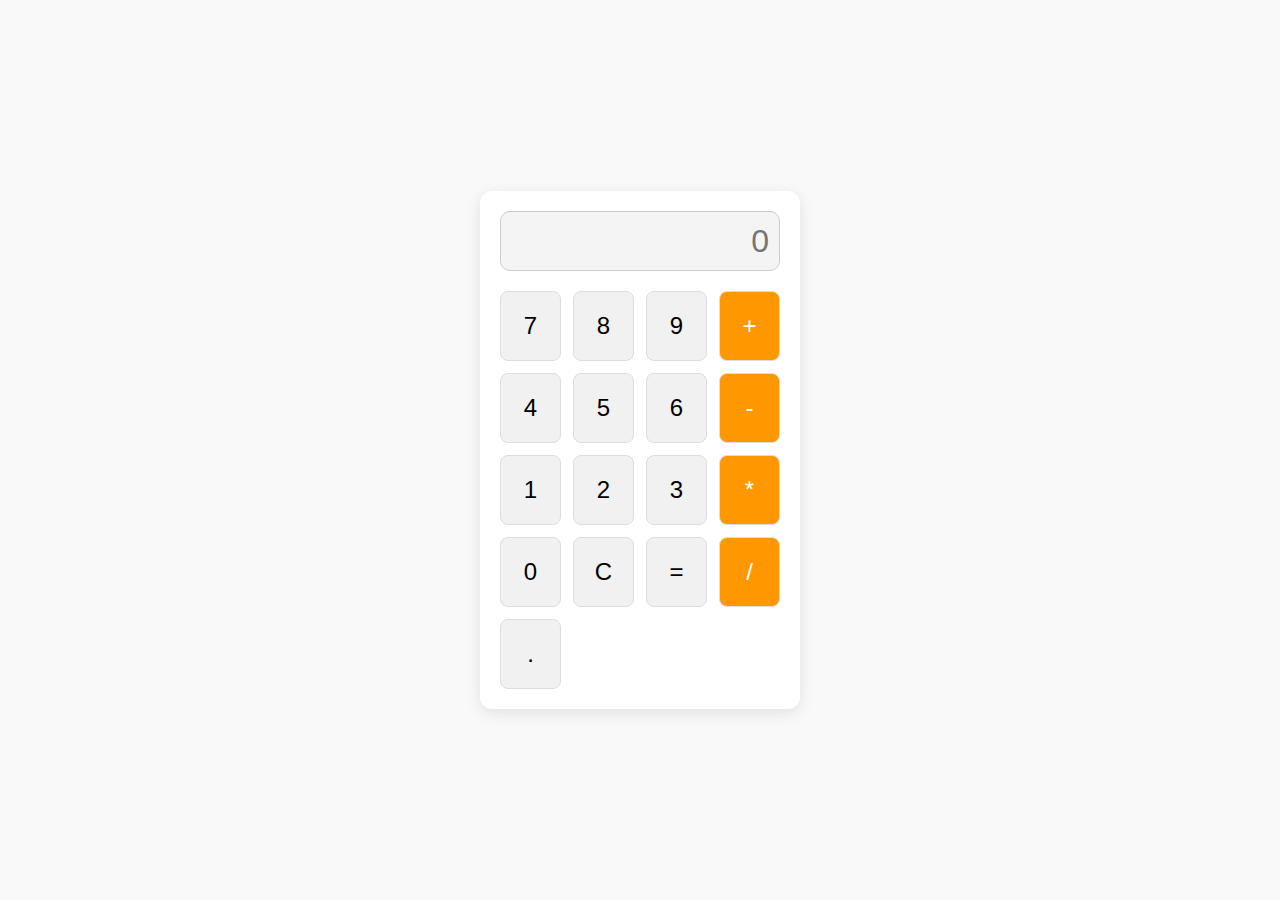
<file: Calculator/index.html>
<!DOCTYPE html>
<html lang="en">
<head>
    <meta charset="UTF-8">
    <meta name="viewport" content="width=device-width, initial-scale=1.0">
    <meta name="description" content="Your friendly calculator with decimal support.">
    <title>Calculator</title>
    <link rel="stylesheet" href="styles.css">
</head>
<body>

    <div class="calculator">
        <input type="text" id="display" class="display" disabled placeholder="0">
        <div class="buttons">
            <button class="button" onclick="appendValue(7)">7</button>
            <button class="button" onclick="appendValue(8)">8</button>
            <button class="button" onclick="appendValue(9)">9</button>
            <button class="button operator" onclick="setOperation('+')">+</button>

            <button class="button" onclick="appendValue(4)">4</button>
            <button class="button" onclick="appendValue(5)">5</button>
            <button class="button" onclick="appendValue(6)">6</button>
            <button class="button operator" onclick="setOperation('-')">-</button>

            <button class="button" onclick="appendValue(1)">1</button>
            <button class="button" onclick="appendValue(2)">2</button>
            <button class="button" onclick="appendValue(3)">3</button>
            <button class="button operator" onclick="setOperation('*')">*</button>

            <button class="button" onclick="appendValue(0)">0</button>
            <button class="button" onclick="clearDisplay()">C</button>
            <button class="button" onclick="calculateResult()">=</button>
            <button class="button operator" onclick="setOperation('/')">/</button>

           
            <button class="button" onclick="appendDecimal()">.</button>
        </div>
    </div>

    <script src="script.js"></script>
</body>
</html>
</file>
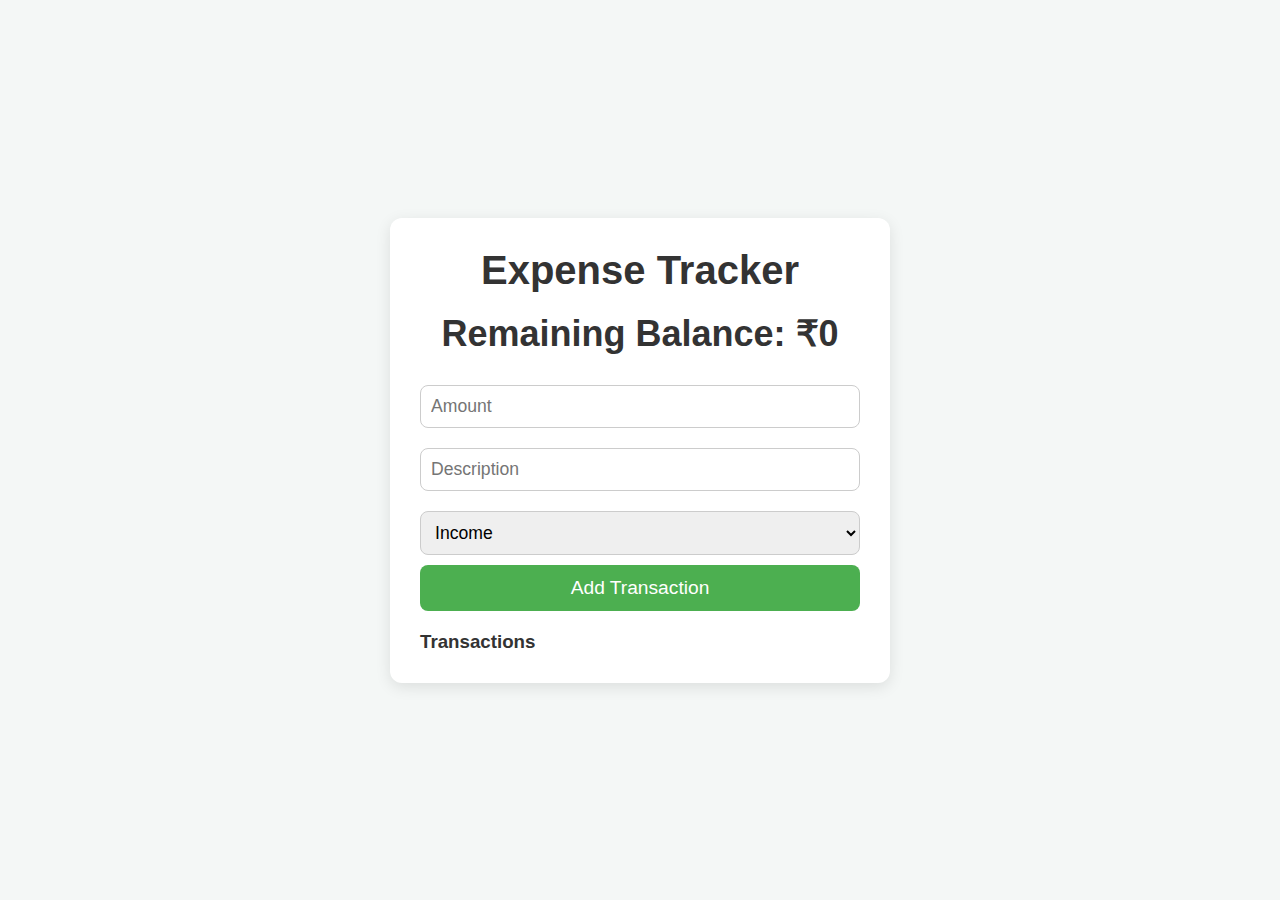
<file: Expense Tracker/index.html>
<!DOCTYPE html>
<html lang="en">
<head>
    <meta charset="UTF-8">
    <meta name="viewport" content="width=device-width, initial-scale=1.0">
    <title>Expense Tracker</title>
    <link rel="stylesheet" href="styles.css">
</head>
<body>
    <div class="container">
        <h1>Expense Tracker</h1>

        <div class="balance">
            <h2>Remaining Balance: ₹<span id="balance">0</span></h2>
        </div>

        <div class="form">
            <input type="number" id="amount" placeholder="Amount" required>
            <input type="text" id="description" placeholder="Description" required>
            <select id="category">
                <option value="income">Income</option>
                <option value="expense">Expense</option>
            </select>
            <button id="addTransactionBtn">Add Transaction</button>
        </div>

        <div class="transactions">
            <h3>Transactions</h3>
            <ul id="transactionList"></ul>
        </div>
    </div>

    <script src="script.js"></script>
</body>
</html>
</file>
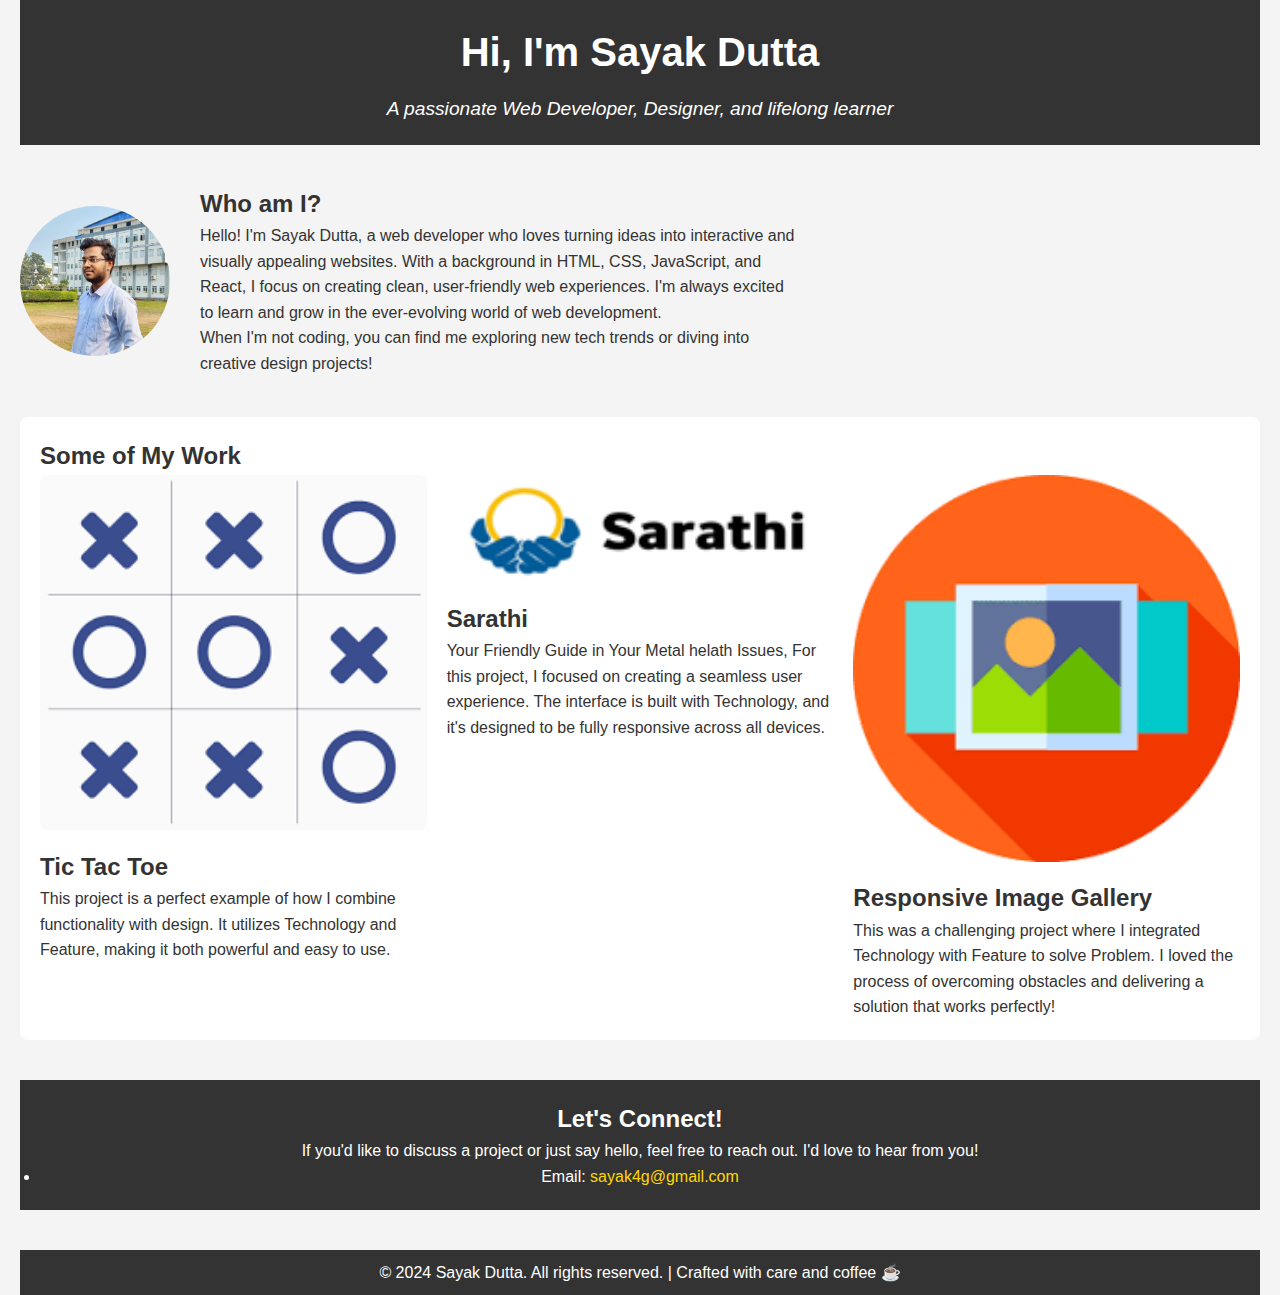
<file: My Portfolio/index.html>
<!DOCTYPE html>
<html lang="en">
<head>
    <meta charset="UTF-8">
    <meta name="viewport" content="width=device-width, initial-scale=1.0">
    <meta name="description" content="Sayak Dutta's portfolio showcasing web development projects, skills, and contact information.">
    <title>Sayak Dutta's Portfolio</title>
    <link rel="stylesheet" href="styles.css">
</head>
<body>
 
    <header>
        <div class="logo">
            <h1>Hi, I'm Sayak Dutta</h1>
            <p>A passionate Web Developer, Designer, and lifelong learner</p>
        </div>
    </header>

    <section id="about">
        <div class="about-content">
            <img src="Images/profile.jpg" alt="Sayak Dutta" class="profile-img"> 
            <div class="bio">
                <h2>Who am I?</h2>
                <p>Hello! I'm Sayak Dutta, a web developer who loves turning ideas into interactive and visually appealing websites. With a background in HTML, CSS, JavaScript, and React, I focus on creating clean, user-friendly web experiences. I'm always excited to learn and grow in the ever-evolving world of web development.</p>
                <p>When I'm not coding, you can find me exploring new tech trends or diving into creative design projects!</p>
            </div>
        </div>
    </section>

    <section id="projects">
        <h2>Some of My Work</h2>
        <div class="projects-grid">
            <div class="project">
                <img src="Images/project1.png" alt="Project 1">
                <h3>Tic Tac Toe</h3>
                <p>This project is a perfect example of how I combine functionality with design. It utilizes Technology and Feature, making it both powerful and easy to use.</p>
            </div>
            <div class="project">
                <img src="Images/project2.png" alt="Project 2">
                <h3>Sarathi</h3>
                <p>Your Friendly Guide in Your Metal helath Issues, For this project, I focused on creating a seamless user experience. The interface is built with Technology, and it's designed to be fully responsive across all devices.</p>
            </div>
            <div class="project">
                <img src="Images/project3.png" alt="Project 3">
                <h3>Responsive Image Gallery</h3>
                <p>This was a challenging project where I integrated Technology with Feature to solve Problem. I loved the process of overcoming obstacles and delivering a solution that works perfectly!</p>
            </div>
        </div>
    </section>

    
    <section id="contact">
        <h2>Let's Connect!</h2>
        <p>If you'd like to discuss a project or just say hello, feel free to reach out. I'd love to hear from you!</p>
        <ul>
            <li>Email: <a href="mailto:sayak4g@gmail.com">sayak4g@gmail.com</a></li>
    </section>

   
    <footer>
        <p>&copy; 2024 Sayak Dutta. All rights reserved. | Crafted with care and coffee ☕</p>
    </footer>

</body>
</html>
</file>
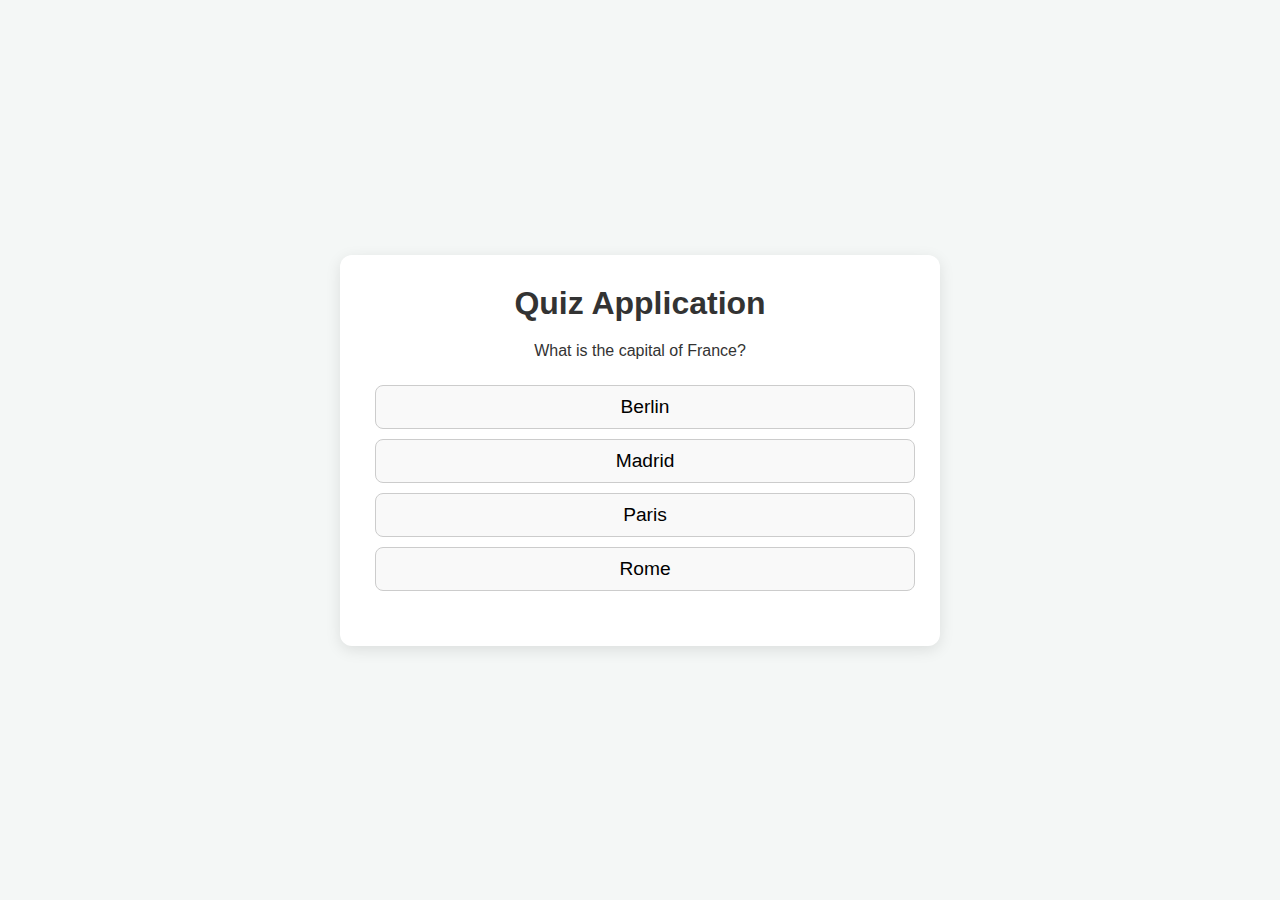
<file: Quiz App/index.html>
<!DOCTYPE html>
<html lang="en">
<head>
    <meta charset="UTF-8">
    <meta name="viewport" content="width=device-width, initial-scale=1.0">
    <title>Quiz Application</title>
    <link rel="stylesheet" href="styles.css">
</head>
<body>
    <div class="quiz-container">
        <h1>Quiz Application</h1>

        <div id="quiz">
            <div class="question-container">
                <p id="question">Question will appear here</p>
            </div>
            <div class="options-container">
                <button class="option" id="option1">Option 1</button>
                <button class="option" id="option2">Option 2</button>
                <button class="option" id="option3">Option 3</button>
                <button class="option" id="option4">Option 4</button>
            </div>
            <div class="navigation">
                <button id="previous-btn">Previous</button>
                <button id="next-btn">Next</button>
            </div>
        </div>

        <div id="result" class="result-container">
            <h2>Your Score: <span id="score">0</span>/10</h2>
            <div id="correct-answers"></div>
            <button id="retry-btn">Retry</button>
        </div>
    </div>

    <script src="script.js"></script>
</body>
</html>
</file>
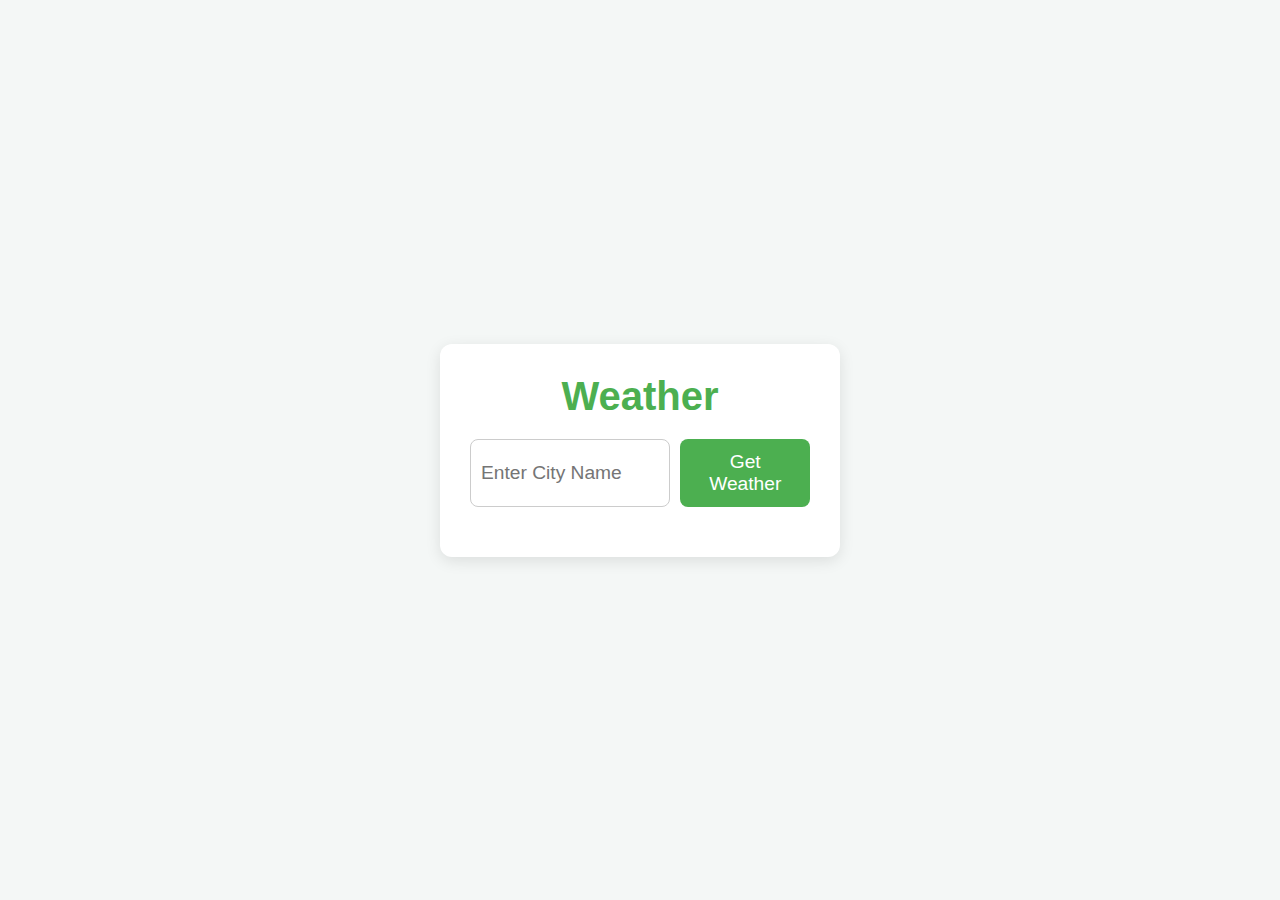
<file: Weather App/index.html>
<!DOCTYPE html>
<html lang="en">
<head>
    <meta charset="UTF-8">
    <meta name="viewport" content="width=device-width, initial-scale=1.0">
    <meta name="description" content="Weather app to check the current weather for any city.">
    <title>Weather App</title>
    <link rel="stylesheet" href="styles.css">
</head>
<body>

    <div class="weather-container">
        <h1 class="app-title">Weather</h1>
        <div class="input-container">
            <input type="text" id="cityInput" class="city-input" placeholder="Enter City Name">
            <button id="getWeatherBtn" class="weather-btn">Get Weather</button>
        </div>

        <div id="weatherInfo" class="weather-info">
            <h2 id="cityName"></h2>
            <p id="temperature"></p>
            <p id="humidity"></p>
            <p id="weatherDescription"></p>
        </div>

        <div id="errorMessage" class="error-message"></div>
    </div>

    <script src="script.js"></script>
</body>
</html>
</file>
<file: Calculator/styles.css>
* {
    margin: 0;
    padding: 0;
    box-sizing: border-box;
}

body {
    font-family: 'Helvetica', sans-serif;
    background-color: #f9f9f9;
    display: flex;
    justify-content: center;
    align-items: center;
    height: 100vh;
    color: #333;
}

.calculator {
    background-color: #fff;
    border-radius: 12px;
    box-shadow: 0 4px 15px rgba(0, 0, 0, 0.1);
    width: 320px;
    padding: 20px;
    text-align: center;
}

.display {
    width: 100%;
    height: 60px;
    text-align: right;
    font-size: 2em;
    margin-bottom: 20px;
    padding: 10px;
    border-radius: 10px;
    border: 1px solid #ccc;
    background-color: #f4f4f4;
    color: #333;
}

.buttons {
    display: grid;
    grid-template-columns: repeat(4, 1fr);
    gap: 12px;
}

.button {
    background-color: #f1f1f1;
    border: 1px solid #ddd;
    padding: 20px;
    font-size: 1.5em;
    border-radius: 8px;
    cursor: pointer;
    transition: background-color 0.3s ease;
}

.button:hover {
    background-color: #e0e0e0;
}

.operator {
    background-color: #ff9800;
    color: white;
}

.operator:hover {
    background-color: #f57c00;
}

button:active {
    transform: scale(0.98);
}
</file>
<file: Expense Tracker/styles.css>
* {
    margin: 0;
    padding: 0;
    box-sizing: border-box;
}

body {
    font-family: 'Arial', sans-serif;
    background-color: #f4f7f6;
    color: #333;
    display: flex;
    justify-content: center;
    align-items: center;
    height: 100vh;
    padding: 20px;
}

.container {
    background-color: white;
    padding: 30px;
    border-radius: 12px;
    box-shadow: 0 4px 15px rgba(0, 0, 0, 0.1);
    width: 100%;
    max-width: 500px;
    text-align: center;
}

h1 {
    font-size: 2.5em;
    margin-bottom: 20px;
}

.balance {
    font-size: 1.5em;
    margin-bottom: 20px;
}

.form input, .form select {
    padding: 10px;
    margin: 10px 0;
    font-size: 1.1em;
    width: 100%;
    border-radius: 8px;
    border: 1px solid #ccc;
}

.form button {
    padding: 12px 20px;
    font-size: 1.2em;
    background-color: #4CAF50;
    color: white;
    border: none;
    border-radius: 8px;
    cursor: pointer;
    width: 100%;
}

.form button:hover {
    background-color: #45a049;
}

.transactions {
    margin-top: 20px;
    text-align: left;
}

.transactions ul {
    list-style-type: none;
    padding: 0;
}

.transactions ul li {
    background-color: #f9f9f9;
    padding: 10px;
    margin: 5px 0;
    border-radius: 8px;
    display: flex;
    justify-content: space-between;
}

.transactions ul li.income {
    background-color: #e8f8e8;
    color: #28a745;
}

.transactions ul li.expense {
    background-color: #f8e8e8;
    color: #dc3545;
}

@media (max-width: 600px) {
    .container {
        padding: 20px;
    }

    h1 {
        font-size: 2em;
    }

    .form input, .form select, .form button {
        font-size: 1em;
    }
}
</file>
<file: Quiz App/styles.css>
* {
    margin: 0;
    padding: 0;
    box-sizing: border-box;
}

body {
    font-family: 'Arial', sans-serif;
    background-color: #f4f7f6;
    color: #333;
    display: flex;
    justify-content: center;
    align-items: center;
    height: 100vh;
    margin: 0;
}

.quiz-container {
    background-color: white;
    padding: 30px;
    border-radius: 12px;
    box-shadow: 0 4px 15px rgba(0, 0, 0, 0.1);
    text-align: center;
    width: 100%;
    max-width: 600px;
}

h1 {
    font-size: 2em;
    margin-bottom: 20px;
}

#quiz {
    display: block;
}

.options-container {
    margin-top: 20px;
}

.option {
    padding: 10px 20px;
    margin: 5px;
    width: 100%;
    font-size: 1.2em;
    border-radius: 8px;
    border: 1px solid #ccc;
    cursor: pointer;
    background-color: #f9f9f9;
}

.option:hover {
    background-color: #ddd;
}

#next-btn, #previous-btn {
    padding: 12px 20px;
    font-size: 1.2em;
    background-color: #4CAF50;
    color: white;
    border: none;
    border-radius: 8px;
    cursor: pointer;
    margin-top: 20px;
}

#next-btn:hover, #previous-btn:hover {
    background-color: #45a049;
}

.result-container {
    display: none;
}

#retry-btn {
    padding: 12px 20px;
    font-size: 1.2em;
    background-color: #dc3545;
    color: white;
    border: none;
    border-radius: 8px;
    cursor: pointer;
    margin-top: 20px;
}

#retry-btn:hover {
    background-color: #c82333;
}

.navigation {
    margin-top: 20px;
}
</file>
<file: My Portfolio/styles.css>
/* General Reset */
* {
    margin: 0;
    padding: 0;
    box-sizing: border-box;
}

body {
    font-family: Arial, sans-serif;
    line-height: 1.6;
    background-color: #f4f4f4;
    color: #333;
    padding: 0 20px;
}

h1, h2, h3 {
    font-family: 'Roboto', sans-serif;
}

header {
    background: #333;
    color: white;
    padding: 20px 0;
    text-align: center;
}

header .logo h1 {
    font-size: 2.5em;
}

header .logo p {
    font-size: 1.2em;
    font-style: italic;
    margin-top: 10px;
}

section {
    margin: 40px 0;
}

#about {
    display: flex;
    flex-direction: row;
    align-items: center;
    justify-content: space-between;
}

#about .about-content {
    display: flex;
    align-items: center;
}

#about .profile-img {
    width: 150px;
    height: 150px;
    border-radius: 50%;
    margin-right: 30px;
}

#about .bio {
    max-width: 600px;
}

#projects {
    background: #fff;
    padding: 20px;
    border-radius: 8px;
}

#projects .projects-grid {
    display: grid;
    grid-template-columns: repeat(3, 1fr);
    gap: 20px;
}

#projects .project img {
    width: 100%;
    height: auto;
    border-radius: 8px;
}

#projects .project h3 {
    font-size: 1.5em;
    margin-top: 10px;
}

#contact {
    background-color: #333;
    color: white;
    padding: 20px;
    text-align: center;
}

#contact a {
    color: #ffd700;
    text-decoration: none;
}

footer {
    text-align: center;
    padding: 10px;
    background-color: #333;
    color: white;
    margin-top: 40px;
}

footer p {
    font-size: 1em;
}
</file>
<file: Weather App/styles.css>
/* Reset margin, padding, and box-sizing */
* {
    margin: 0;
    padding: 0;
    box-sizing: border-box;
}

body {
    font-family: 'Arial', sans-serif;
    background-color: #f4f7f6;
    color: #333;
    display: flex;
    justify-content: center;
    align-items: center;
    height: 100vh;
    padding: 20px;
}

.weather-container {
    background-color: #fff;
    padding: 30px;
    border-radius: 12px;
    box-shadow: 0 4px 15px rgba(0, 0, 0, 0.1);
    width: 100%;
    max-width: 400px;
    text-align: center;
    transition: transform 0.3s ease, opacity 0.3s ease;
}

.app-title {
    font-size: 2.5em;
    margin-bottom: 20px;
    color: #4CAF50;
}

.input-container {
    display: flex;
    justify-content: center;
    margin-bottom: 20px;
}

.city-input {
    width: 70%;
    padding: 10px;
    font-size: 1.2em;
    border-radius: 8px;
    border: 1px solid #ccc;
    margin-right: 10px;
    transition: border 0.3s ease;
}

.city-input:focus {
    border: 1px solid #4CAF50;
    outline: none;
}

.weather-btn {
    padding: 12px 20px;
    font-size: 1.2em;
    background-color: #4CAF50;
    color: white;
    border: none;
    border-radius: 8px;
    cursor: pointer;
    transition: background-color 0.3s ease;
}

.weather-btn:hover {
    background-color: #45a049;
}

.weather-info {
    margin-top: 20px;
    display: none;
}

.weather-info p {
    font-size: 1.2em;
    margin: 5px 0;
}

.weather-info h2 {
    font-size: 1.5em;
    margin-bottom: 10px;
}

.error-message {
    font-size: 1.2em;
    color: #e74c3c;
    margin-top: 20px;
    display: none;
}

/* Media Queries for mobile responsiveness */
@media (max-width: 600px) {
    .weather-container {
        padding: 20px;
    }

    .app-title {
        font-size: 2em;
    }

    .city-input {
        width: 60%;
        padding: 8px;
        font-size: 1.1em;
    }

    .weather-btn {
        padding: 10px 15px;
        font-size: 1.1em;
    }
}
</file>
